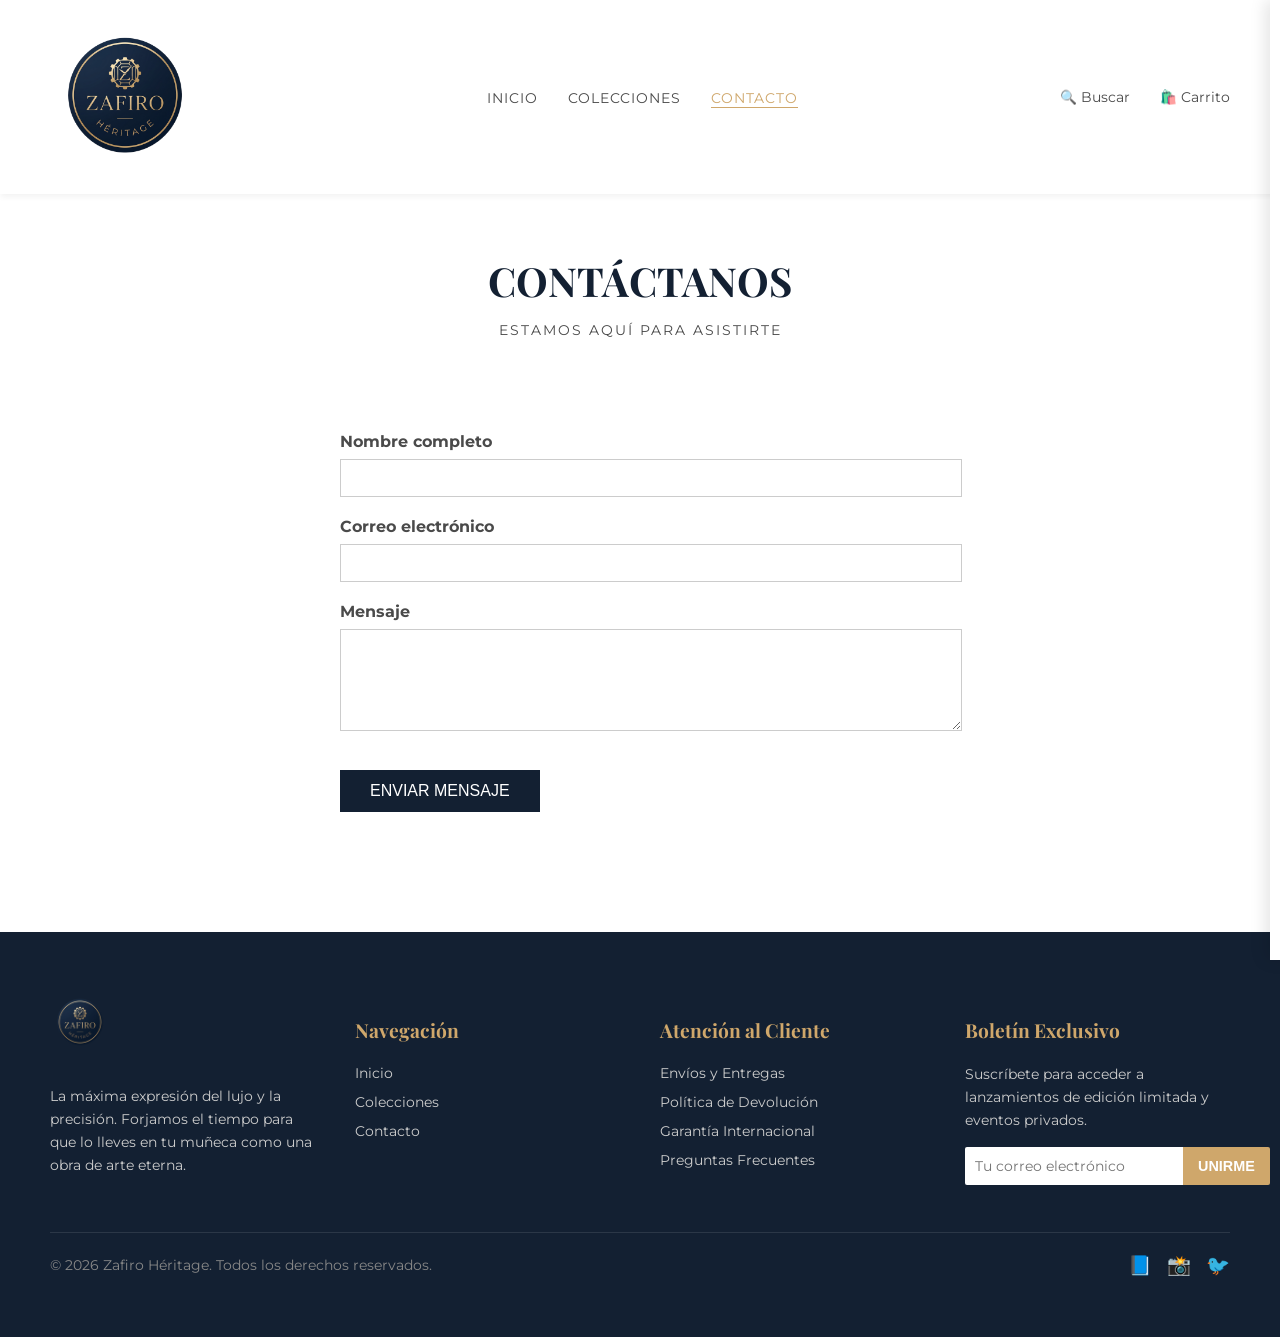
<file: contacto.html>
﻿<!DOCTYPE html>
<html lang="es">
<head>
    <meta charset="UTF-8">
    <meta name="viewport" content="width=device-width, initial-scale=1.0">
    <title>Contacto - Zafiro Héritage</title>
    <link rel="stylesheet" href="css/estilo.css">
</head>
<body>

    <nav>
        <div class="menu-hamburguesa" id="btn-hamburguesa">&#9776;</div>
        <div class="logo">
            <a href="index.html"><img src="img/logo.png" alt="Logo Zafiro Héritage"></a>
        </div>
        <ul class="enlaces">
            <li><a href="index.html">Inicio</a></li>
            <li><a href="relojes.html">Colecciones</a></li>
            <li><a href="contacto.html" class="activo">Contacto</a></li>
        </ul>
        <div class="iconos-nav" style="display: flex; align-items: center; gap: 15px;">
            <span id="abrir-buscador" style="cursor: pointer;">🔍 Buscar</span>
            <span>🛍️ Carrito</span>
        </div>
    </nav>

    <div style="text-align: center; padding: 60px 20px 40px;">
        <h1 style="font-family: 'Playfair Display', serif; color: var(--azul-marino); font-size: 2.5rem; margin: 0;">CONTÁCTANOS</h1>
        <p style="color: var(--texto-gris); letter-spacing: 2px; text-transform: uppercase; font-size: 0.85rem; margin-top: 15px;">Estamos aquí para asistirte</p>
    </div>

    <section style="max-width: 600px; margin: 0 auto 80px; padding: 40px; background: var(--fondo-claro);">
        <form action="#" method="POST" style="display: flex; flex-direction: column; gap: 20px;">
            <div>
                <label for="nombre" style="display: block; margin-bottom: 8px; font-weight: bold; font-family: 'Montserrat', sans-serif;">Nombre completo</label>
                <input type="text" id="nombre" name="nombre" style="width: 100%; padding: 10px; border: 1px solid #ccc; font-family: 'Montserrat', sans-serif;" required>
            </div>
            <div>
                <label for="email" style="display: block; margin-bottom: 8px; font-weight: bold; font-family: 'Montserrat', sans-serif;">Correo electrónico</label>
                <input type="email" id="email" name="email" style="width: 100%; padding: 10px; border: 1px solid #ccc; font-family: 'Montserrat', sans-serif;" required>
            </div>
            <div>
                <label for="mensaje" style="display: block; margin-bottom: 8px; font-weight: bold; font-family: 'Montserrat', sans-serif;">Mensaje</label>
                <textarea id="mensaje" name="mensaje" rows="5" style="width: 100%; padding: 10px; border: 1px solid #ccc; font-family: 'Montserrat', sans-serif;" required></textarea>
            </div>
            <button type="submit" class="btn-oscuro" style="align-self: flex-start; padding: 12px 30px; font-size: 1rem;">Enviar Mensaje</button>
        </form>
    </section>

    <footer>
        <div class="footer-columnas">
            <div class="footer-col">
                <img src="img/logo.png" alt="Logo Zafiro Héritage" style="height: 60px; margin-bottom: 15px;">
                <p>La máxima expresión del lujo y la precisión. Forjamos el tiempo para que lo lleves en tu muñeca como una obra de arte eterna.</p>
            </div>
            <div class="footer-col">
                <h4>Navegación</h4>
                <ul>
                    <li><a href="index.html">Inicio</a></li>
                    <li><a href="relojes.html">Colecciones</a></li>
                    <li><a href="contacto.html">Contacto</a></li>
                </ul>
            </div>
            <div class="footer-col">
                <h4>Atención al Cliente</h4>
                <ul>
                    <li><a href="#">Envíos y Entregas</a></li>
                    <li><a href="#">Política de Devolución</a></li>
                    <li><a href="#">Garantía Internacional</a></li>
                    <li><a href="#">Preguntas Frecuentes</a></li>
                </ul>
            </div>
            <div class="footer-col">
                <h4>Boletín Exclusivo</h4>
                <p>Suscríbete para acceder a lanzamientos de edición limitada y eventos privados.</p>
                <form class="newsletter-form" onsubmit="event.preventDefault(); alert('¡Gracias por unirte al club exclusivo de Zafiro Héritage!');">
                    <input type="email" placeholder="Tu correo electrónico" required>
                    <button type="submit">UNIRME</button>
                </form>
            </div>
        </div>
        <div class="footer-bottom">
            <div>&copy; 2026 Zafiro Héritage. Todos los derechos reservados.</div>
            <div class="social-icons">
                <span>📘</span>
                <span>📸</span>
                <span>🐦</span>
            </div>
        </div>
    </footer>

    <script src="js/buscador.js"></script>
    <script src="js/carrito.js"></script>

    <script>
        document.addEventListener("DOMContentLoaded", function() {
            const btnHam = document.getElementById("btn-hamburguesa");
            const enlaces = document.querySelector(".enlaces");
            if (btnHam && enlaces) {
                btnHam.addEventListener("click", function() {
                    enlaces.classList.toggle("abierto");
                });
            }
        });
    </script>
    </body>
</html>
</file>
<file: css/estilo.css>
﻿@import url('https://fonts.googleapis.com/css2?family=Montserrat:wght@300;400;500&family=Playfair+Display:ital,wght@0,400;0,600;1,400&display=swap');

/* Variables de Color (Basadas en tu Logo) */
:root {
    --azul-marino: #132032;
    --dorado: #CFA76B;
    --blanco: #FFFFFF;
    --texto-gris: #4A4A4A;
}

body {
    margin: 0;
    padding: 0;
    font-family: 'Montserrat', sans-serif;
    background-color: var(--blanco);
    color: var(--texto-gris);
}

/* --- NavegaciÃ³n --- */
nav {
    display: flex;
    justify-content: space-between;
    align-items: center;
    padding: 20px 50px;
    background-color: var(--blanco);
}
.logo img {
    height: 150px;
}
.enlaces {
    list-style: none;
    display: flex;
    gap: 30px;
}
.enlaces a {
    text-decoration: none;
    color: var(--texto-gris);
    font-size: 0.9rem;
    text-transform: uppercase;
    letter-spacing: 1px;
}
.enlaces a.activo, .enlaces a:hover {
    color: var(--dorado);
    border-bottom: 1px solid var(--dorado);
}
.iconos-nav span {
    margin-left: 15px;
    font-size: 0.85rem;
    cursor: pointer;
}

/* --- SecciÃ³n Hero --- */
.hero {
    height: 60vh;
    background: linear-gradient(rgba(19, 32, 50, 0.7), rgba(19, 32, 50, 0.7)), url('https://images.unsplash.com/photo-1614164185128-e4ec99c436d7?w=1200&q=80') center/cover;
    display: flex;
    align-items: center;
    padding-left: 10%;
}
.contenido-hero {
    max-width: 600px;
}
.contenido-hero h1 {
    font-family: 'Playfair Display', serif;
    color: var(--dorado);
    font-size: 2.8rem;
    margin-bottom: 30px;
    line-height: 1.2;
}
.btn-dorado {
    background-color: transparent;
    color: var(--dorado);
    border: 1px solid var(--dorado);
    padding: 12px 30px;
    font-family: 'Montserrat', sans-serif;
    text-transform: uppercase;
    letter-spacing: 2px;
    cursor: pointer;
    transition: 0.3s;
}
.btn-dorado:hover {
    background-color: var(--dorado);
    color: var(--azul-marino);
}

/* --- CatÃ¡logo --- */
.seccion-catalogo {
    padding: 80px 20px;
    background-color: var(--blanco);
    text-align: center;
}
.seccion-catalogo h2 {
    font-family: 'Playfair Display', serif;
    color: var(--dorado);
    font-size: 2rem;
    margin-bottom: 50px;
}
.catalogo {
    display: flex;
    justify-content: center;
    gap: 30px;
    flex-wrap: wrap;
}
.reloj-card {
    background: var(--blanco);
    border: 1px solid #eee;
    padding: 20px;
    width: 250px;
    text-align: center;
}
.reloj-card img {
    width: 100%;
    height: auto;
}
.reloj-card h3 {
    font-family: 'Playfair Display', serif;
    color: var(--azul-marino);
    margin: 15px 0 5px;
}
.btn-oscuro {
    background-color: var(--azul-marino);
    color: var(--blanco);
    border: none;
    padding: 10px 20px;
    cursor: pointer;
    text-transform: uppercase;
    font-size: 0.8rem;
    margin-top: 15px;
    transition: 0.3s;
}
.btn-oscuro:hover {
    background-color: var(--dorado);
}

/* --- Pie de PÃ¡gina --- */
footer {
    background-color: var(--azul-marino);
    color: var(--blanco);
    padding: 60px 50px;
}
.footer-contenido {
    display: flex;
    justify-content: space-around;
    align-items: center;
    flex-wrap: wrap;
    gap: 30px;
}
.footer-logo img {
    height: 100px;
}
.footer-enlaces a {
    color: var(--blanco);
    text-decoration: none;
    margin: 0 15px;
    text-transform: uppercase;
    font-size: 0.85rem;
}
.footer-enlaces a:hover {
    color: var(--dorado);
}

/* --- Carrito de Compras Lateral --- */
.carrito-panel {
    position: fixed;
    top: 0;
    right: -400px;
    width: 350px;
    height: 100vh;
    background-color: var(--blanco);
    box-shadow: -5px 0 15px rgba(0,0,0,0.1);
    padding: 30px;
    transition: right 0.3s ease;
    z-index: 1000;
    overflow-y: auto;
}
.carrito-panel.abierto {
    right: 0;
}
.carrito-header {
    display: flex;
    justify-content: space-between;
    align-items: center;
    border-bottom: 1px solid #eee;
    padding-bottom: 15px;
    margin-bottom: 20px;
}
.cerrar-carrito {
    cursor: pointer;
    font-size: 1.5rem;
}
.item-carrito {
    display: flex;
    justify-content: space-between;
    margin-bottom: 15px;
    border-bottom: 1px solid #f9f9f9;
    padding-bottom: 10px;
}
/* --- Animaciones Elegantes --- */
html {
    scroll-behavior: smooth;
}

/* AnimaciÃ³n de entrada suave para toda la pÃ¡gina al cargar */
@keyframes fadeIn {
    from { opacity: 0;  }
    to { opacity: 1;  }
}

body {
    animation: fadeIn 0.8s ease-out forwards;
}

/* Efecto de elevaciÃ³n suave y sombra en las tarjetas de relojes */
.reloj-card {
    transition: transform 0.4s ease, box-shadow 0.4s ease;
}

.reloj-card:hover {
    transform: translateY(-8px);
    box-shadow: 0 15px 30px rgba(19, 32, 50, 0.08);
}

/* Efecto suave para los enlaces del menÃº */
.enlaces a {
    transition: color 0.3s ease;
}

/* Sutil aumento al pasar el ratÃ³n por el logo */
.logo img {
    transition: transform 0.4s ease;
}
.logo img:hover {
    transform: scale(1.02);
}

/* --- RESPONSIVE DESIGN (MÃ³viles) --- */
.menu-hamburguesa {
    display: none;
    font-size: 2rem;
    cursor: pointer;
    color: var(--azul-marino);
    user-select: none;
}

@media (max-width: 768px) {
    /* NavegaciÃ³n */
    nav {
        padding: 15px 20px;
        flex-wrap: wrap;
    }
    .logo img {
        height: 70px;
    }
    
    /* Mostrar hamburguesa y ocultar enlaces */
    .menu-hamburguesa {
        display: block;
        order: -1; /* Ponerlo a la izquierda */
    }
    .iconos-nav {
        gap: 10px;
    }
    .iconos-nav span {
        margin-left: 5px;
        font-size: 0.9rem;
    }
    .enlaces {
        display: none; /* Oculto por defecto en mÃ³vil */
        width: 100%;
        flex-direction: column;
        gap: 15px;
        text-align: center;
        padding-top: 20px;
        margin-top: 15px;
        border-top: 1px solid #eee;
    }
    .enlaces.abierto {
        display: flex; /* Clase que aÃ±adiremos con JS para mostrar menÃº */
    }
    
    /* SecciÃ³n Hero */
    .hero {
        padding-left: 20px;
        padding-right: 20px;
        text-align: center;
        justify-content: center;
    }
    .contenido-hero h1 {
        font-size: 1.8rem;
    }
    
    /* CatÃ¡logo - 1 tarjeta por fila gigante */
    .catalogo {
        flex-direction: column;
        align-items: center;
    }
    .reloj-card {
        width: 90%;
        max-width: 400px;
    }
    
    /* Panel del Carrito - 100% de la pantalla */
    .carrito-panel {
        width: 100%;
        right: -100%; /* Ajuste inicial fuera de la pantalla */
        padding: 20px;
    }
    .carrito-panel.abierto {
        right: 0;
    }

    /* Buscador Overlay (Asegurar que se adapte) */
    #input-buscador-overlay {
        font-size: 1.1rem !important;
        width: 95% !important;
    }
    #resultados-grid {
        grid-template-columns: 1fr !important;
        width: 95% !important;
    }
    
    /* PÃ¡ginas genÃ©ricas (Colecciones, Contacto, Detalles del producto) */
    section[style*="display: flex"] {
        flex-direction: column !important;
    }
    section[style*="max-width: 600px"] {
        padding: 20px !important;
    }
    
    /* Footer */
    footer {
        padding: 40px 20px;
    }
    .footer-contenido {
        flex-direction: column;
        text-align: center;
        gap: 20px;
    }
    .footer-enlaces {
        display: flex;
        flex-direction: column;
        gap: 15px;
        margin-top: 10px;
    }
}

/* Navbar Sticky Update */
nav {
    position: sticky !important;
    top: 0;
    z-index: 900; /* Asegura que el menÃº estÃ© por encima del resto, pero debajo del overlay (9999) */
    box-shadow: 0 4px 6px -1px rgba(0, 0, 0, 0.05); /* Sombra sutil al hacer scroll */
}


/* --- Footer Profesional --- */
.footer-columnas {
    display: grid;
    grid-template-columns: repeat(auto-fit, minmax(200px, 1fr));
    gap: 40px;
    border-bottom: 1px solid rgba(255, 255, 255, 0.1);
    padding-bottom: 40px;
    margin-bottom: 20px;
    text-align: left;
}
.footer-col h4 {
    color: var(--dorado);
    font-family: 'Playfair Display', serif;
    font-size: 1.2rem;
    margin-bottom: 20px;
}
.footer-col p {
    color: #ccc;
    font-size: 0.9rem;
    line-height: 1.6;
}
.footer-col ul {
    list-style: none;
    padding: 0;
    margin: 0;
}
.footer-col ul li {
    margin-bottom: 10px;
}
.footer-col ul li a {
    color: #ccc;
    text-decoration: none;
    font-size: 0.9rem;
    transition: color 0.3s ease;
}
.footer-col ul li a:hover {
    color: var(--dorado);
}
.newsletter-form {
    display: flex;
    margin-top: 15px;
}
.newsletter-form input {
    flex: 1;
    padding: 10px;
    border: none;
    outline: none;
    font-family: 'Montserrat', sans-serif;
    font-size: 0.9rem;
    border-radius: 2px 0 0 2px;
}
.newsletter-form button {
    background-color: var(--dorado);
    color: var(--blanco);
    border: none;
    padding: 10px 15px;
    cursor: pointer;
    font-weight: bold;
    font-size: 0.9rem;
    transition: background-color 0.3s;
    border-radius: 0 2px 2px 0;
}
.newsletter-form button:hover {
    background-color: #b58d51;
}
.footer-bottom {
    display: flex;
    justify-content: space-between;
    align-items: center;
    font-size: 0.85rem;
    color: #888;
}
.social-icons {
    display: flex;
    gap: 15px;
}
.social-icons span {
    font-size: 1.2rem;
    cursor: pointer;
    transition: color 0.3s;
}
.social-icons span:hover {
    color: var(--dorado);
}

@media (max-width: 768px) {
    .footer-columnas {
        text-align: center;
        gap: 30px;
    }
    .footer-bottom {
        flex-direction: column;
        gap: 15px;
        text-align: center;
    }
}
</file>
